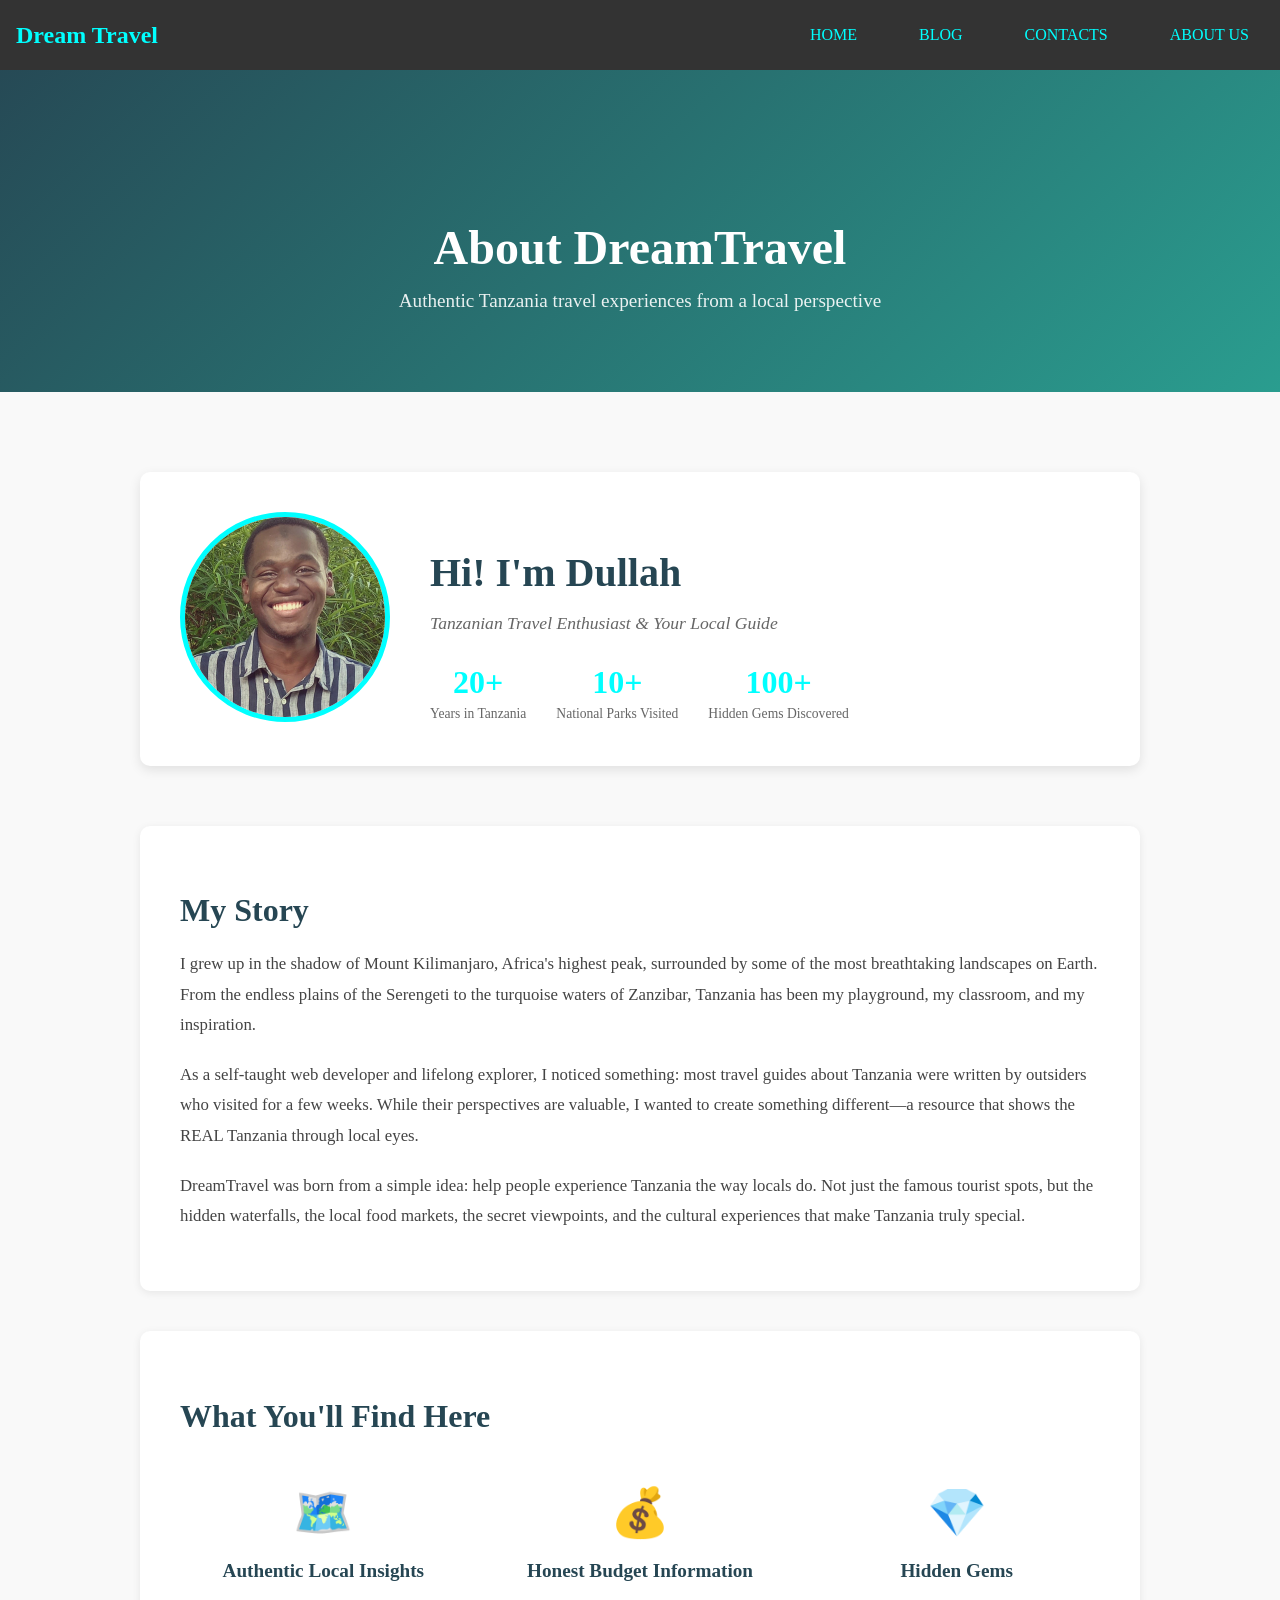
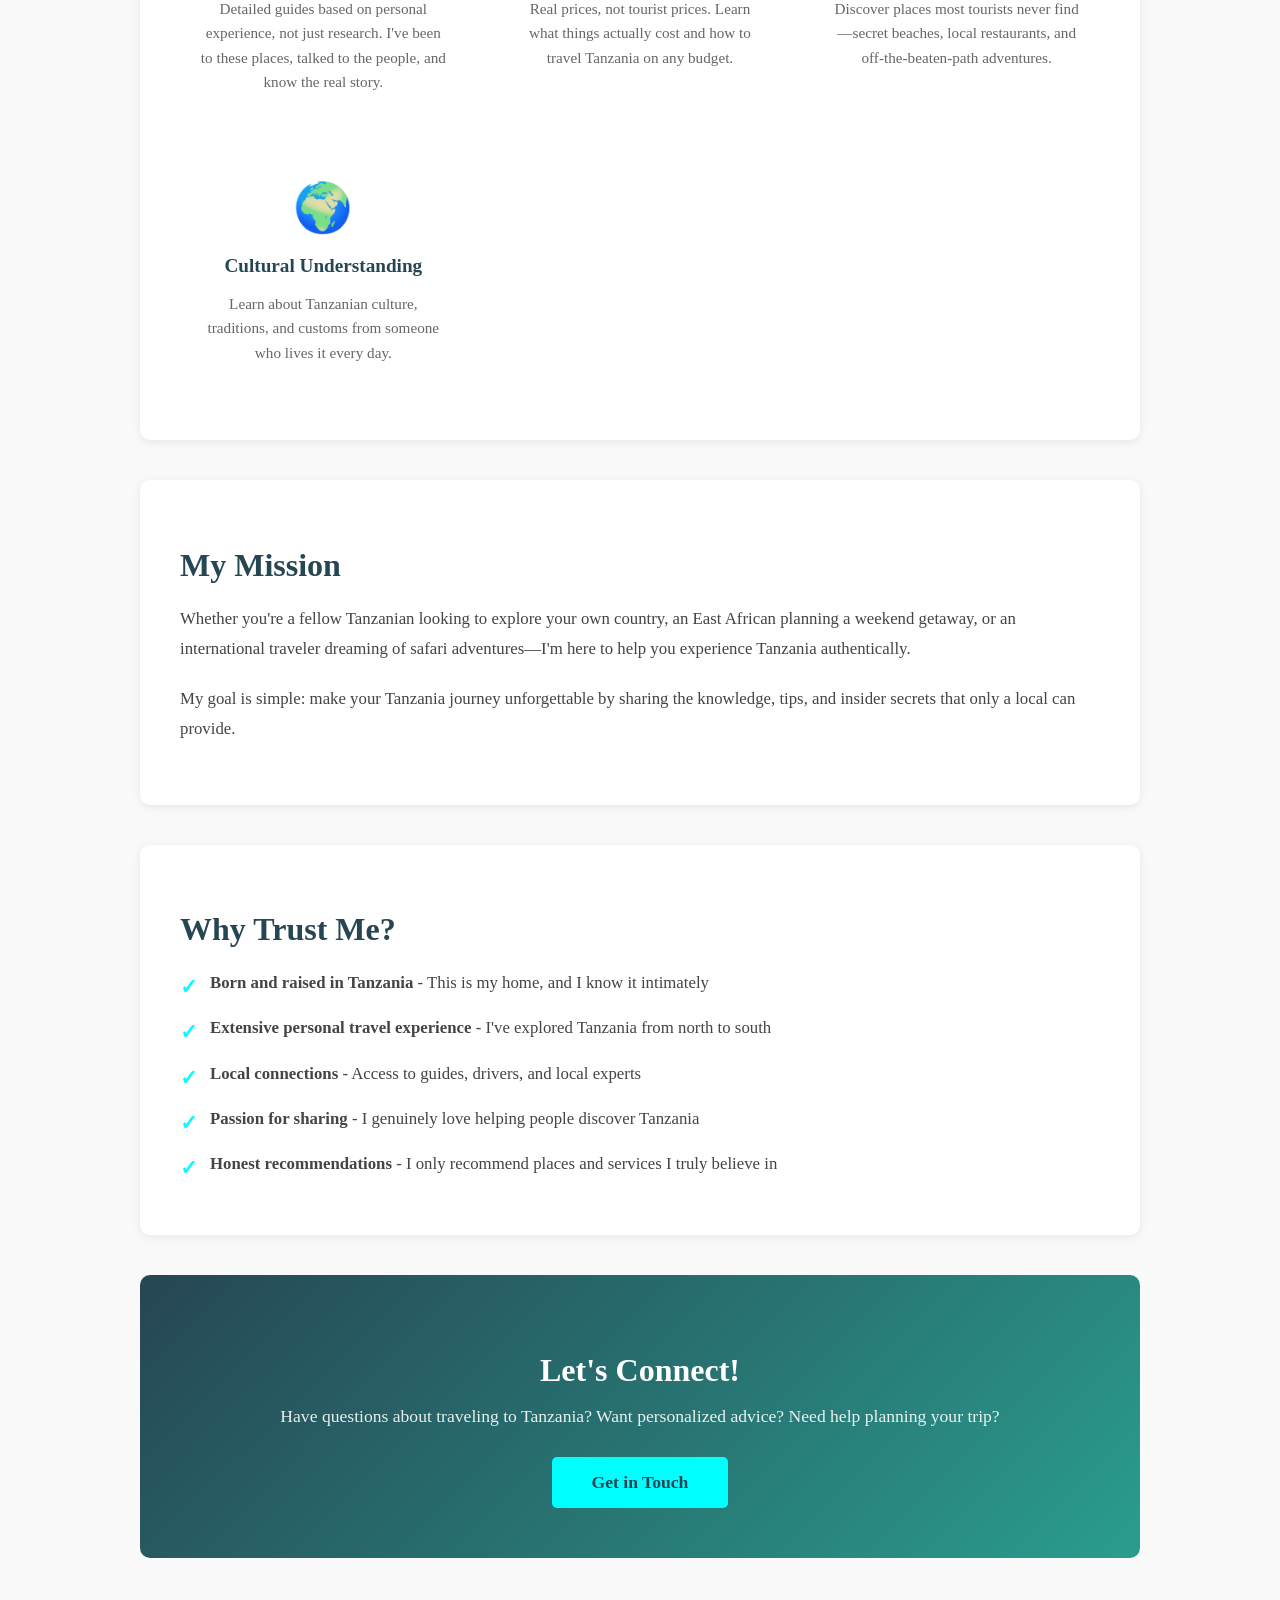
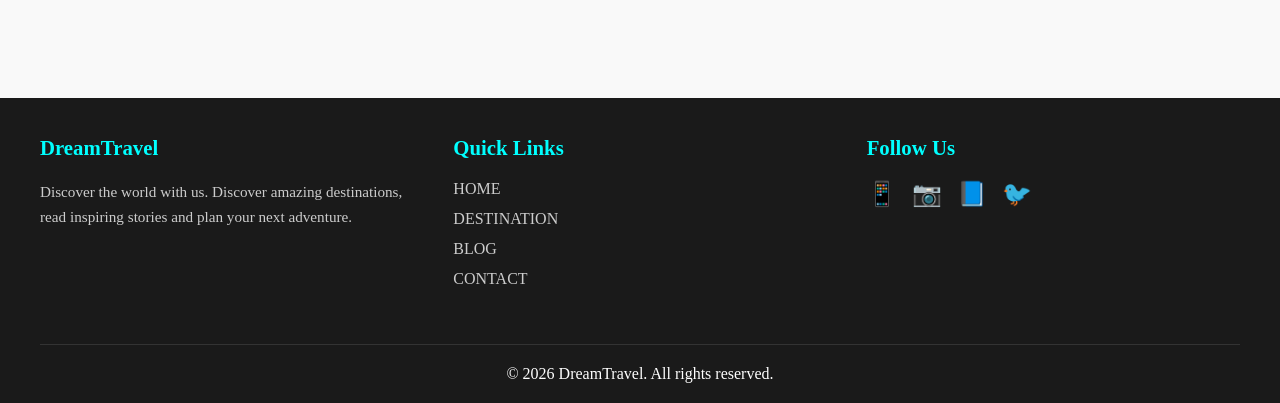
<file: about-us.html>
<!DOCTYPE html>
<html lang="en">
<head>
    <meta charset="UTF-8">
    <meta name="viewport" content="width=device-width, initial-scale=1.0">
    <title>Dream Travel Blog</title>
    <link rel="stylesheet" href="css/style.css">
</head>
<body>
    <nav class="navigation-bar">
        <div class="logo">Dream Travel</div>
        <div class="nav-links">
        <a href="index.html#Home">Home</a>
        <a href="blog.html">Blog</a>
        <a href="contact.html">Contacts</a>
        <a href="about-us.html">About Us</a>
        </div>
    </nav>



    <!--about-us hero section-->
    <section class="about-hero">
        <h1>About DreamTravel</h1>
        <p>Authentic Tanzania travel experiences from a local perspective</p>
    </section>

    <!--contents-->
    <section class="about-content">
        <div class="about-container">
            
            <!-- in mr.crabbs voice: me profile section-->
            <div class="about-profile">
                <div class="profile-image">
                    <img src="img/dullah.jpg" alt="Dullah">

                </div>
                
                <div class="profile-info">
                    <h2>Hi! I'm Dullah</h2>
                    <p class="tagline">Tanzanian Travel Enthusiast & Your Local Guide</p>
                    <div class="profile-stats">
                        <div class="stat">
                            <span class="stat-number">20+</span>
                            <span class="stat-label">Years in Tanzania</span>
                        </div>
                        <div class="stat">
                            <span class="stat-number">10+</span>
                            <span class="stat-label">National Parks Visited</span>
                        </div>
                        <div class="stat">
                            <span class="stat-number">100+</span>
                            <span class="stat-label">Hidden Gems Discovered</span>
                        </div>
                    </div>
                </div>
            </div>

            <!-- story sect -->
            <div class="about-story">
                <h2>My Story</h2>
                <p>
                    I grew up in the shadow of Mount Kilimanjaro, Africa's highest peak, 
                    surrounded by some of the most breathtaking landscapes on Earth. From 
                    the endless plains of the Serengeti to the turquoise waters of Zanzibar, 
                    Tanzania has been my playground, my classroom, and my inspiration.
                </p>
                <p>
                    As a self-taught web developer and lifelong explorer, I noticed something: 
                    most travel guides about Tanzania were written by outsiders who visited for 
                    a few weeks. While their perspectives are valuable, I wanted to create 
                    something different—a resource that shows the REAL Tanzania through local eyes.
                </p>
                <p>
                    DreamTravel was born from a simple idea: help people experience Tanzania 
                    the way locals do. Not just the famous tourist spots, but the hidden waterfalls, 
                    the local food markets, the secret viewpoints, and the cultural experiences 
                    that make Tanzania truly special.
                </p>
            </div>

            <!-- what we 0ffer sect -->
            <div class="about-offer">
                <h2>What You'll Find Here</h2>
                <div class="offer-grid">
                    <div class="offer-item">
                        <div class="offer-icon">🗺️</div>
                        <h3>Authentic Local Insights</h3>
                        <p>Detailed guides based on personal experience, not just research. 
                           I've been to these places, talked to the people, and know the real story.</p>
                    </div>

                    <div class="offer-item">
                        <div class="offer-icon">💰</div>
                        <h3>Honest Budget Information</h3>
                        <p>Real prices, not tourist prices. Learn what things actually cost 
                           and how to travel Tanzania on any budget.</p>
                    </div>

                    <div class="offer-item">
                        <div class="offer-icon">💎</div>
                        <h3>Hidden Gems</h3>
                        <p>Discover places most tourists never find—secret beaches, 
                           local restaurants, and off-the-beaten-path adventures.</p>
                    </div>

                    <div class="offer-item">
                        <div class="offer-icon">🌍</div>
                        <h3>Cultural Understanding</h3>
                        <p>Learn about Tanzanian culture, traditions, and customs from 
                           someone who lives it every day.</p>
                    </div>
                </div>
            </div>

            <!-- mission sect -->
            <div class="about-mission">
                <h2>My Mission</h2>
                <p>
                    Whether you're a fellow Tanzanian looking to explore your own country, 
                    an East African planning a weekend getaway, or an international traveler 
                    dreaming of safari adventures—I'm here to help you experience Tanzania 
                    authentically.
                </p>
                <p>
                    My goal is simple: make your Tanzania journey unforgettable by sharing 
                    the knowledge, tips, and insider secrets that only a local can provide.
                </p>
            </div>

            <!-- Why Trust Me Section -->
            <div class="about-trust">
                <h2>Why Trust Me?</h2>
                <ul class="trust-list">
                    <li><strong>Born and raised in Tanzania</strong> - This is my home, and I know it intimately</li>
                    <li><strong>Extensive personal travel experience</strong> - I've explored Tanzania from north to south</li>
                    <li><strong>Local connections</strong> - Access to guides, drivers, and local experts</li>
                    <li><strong>Passion for sharing</strong> - I genuinely love helping people discover Tanzania</li>
                    <li><strong>Honest recommendations</strong> - I only recommend places and services I truly believe in</li>
                </ul>
            </div>

            <!-- CTA Section -->
            <div class="about-cta">
                <h2>Let's Connect!</h2>
                <p>Have questions about traveling to Tanzania? Want personalized advice? 
                   Need help planning your trip?</p>
                <a href="contact.html" class="cta-button">Get in Touch</a>
            </div>

        </div>
    </section>

     <!--footer-->

            <footer class="footer">
            <div class="footer-content">
                <div class="footer-column">
                    <h3>DreamTravel</h3>
                    <p>Discover the world with us. Discover amazing destinations, read inspiring stories and plan your next adventure.</p>
                </div>
                <div class="footer-column">
                    <h3>Quick Links</h3>
                    <ul class="footer-links">
                        <li><a href="index.html">HOME</a></li>
                        <li><a href="destination.html">DESTINATION</a></li>
                        <li><a href="blog.html">BLOG</a></li>
                        <li><a href="contact.html">CONTACT</a></li>
                    </ul>
                </div>
                <div class="footer-column">
                    <h3>Follow Us</h3>
                    <div class="social-icons">
                        <a href="#" class="social-icon">📱</a>
                        <a href="#" class="social-icon">📷</a>
                        <a href="#" class="social-icon">📘</a>
                        <a href="#" class="social-icon">🐦</a>
                    </div>
                </div>
            </div>
            <div class="footer-bottom">
                <p>&copy; 2026 DreamTravel. All rights reserved.</p>
            </div>
        </footer>
    
</body>
</html>
</file>
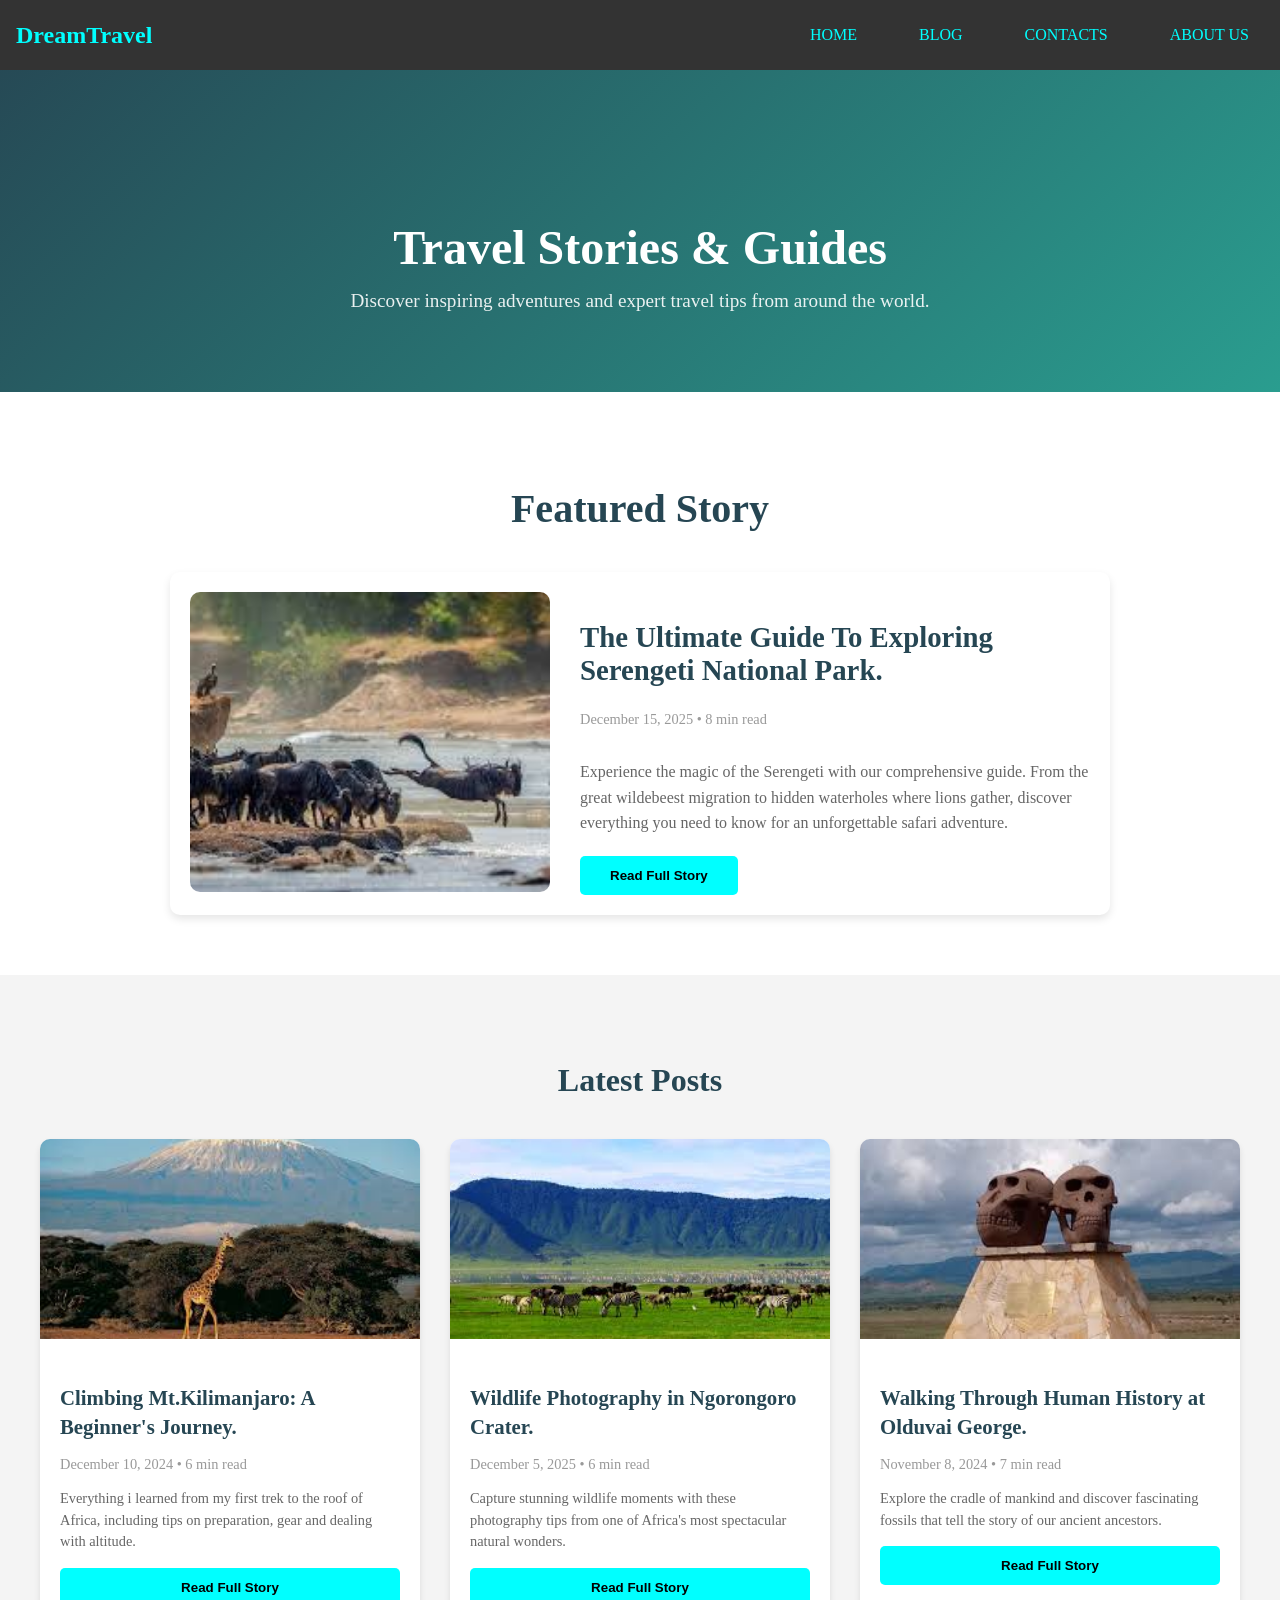
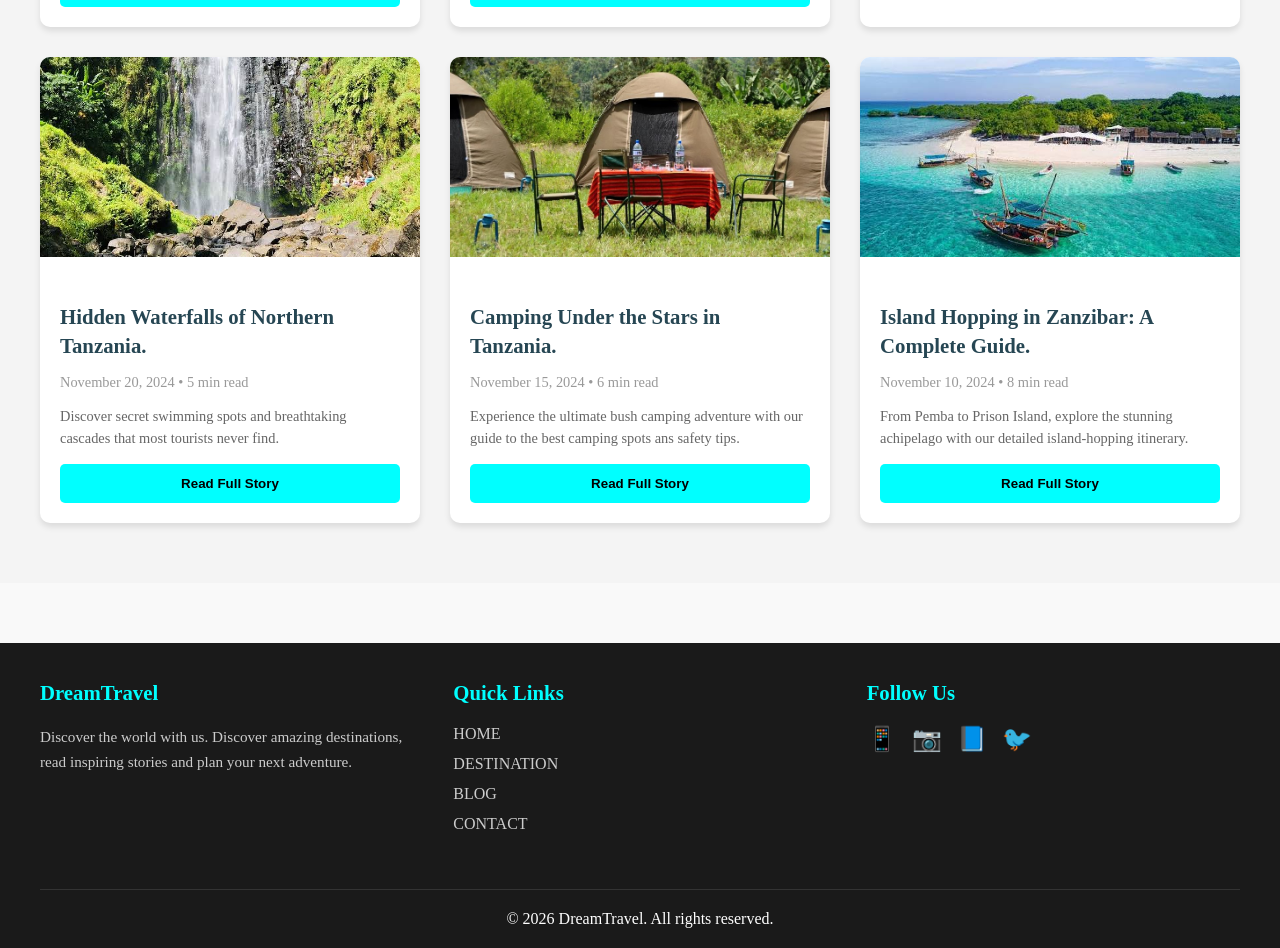
<file: blog.html>
<!doctype html>
<html lang="en">
  <head>
    <meta charset="UTF-8" />
    <meta name="viewport" content="width=device-width, initial-scale=1.0">
    <title>Dream Travel Blog</title>
    <link rel="stylesheet" href="css/style.css" />
  </head>
  <body>
    <nav class="navigation-bar">
      <div class="logo">DreamTravel</div>
      <div class="nav-links">
        <a href="index.html">Home</a>
        <a href="blog.html">Blog</a>
        <a href="contact.html">Contacts</a>
        <a href="about-us.html">About Us</a>
      </div>
    </nav>
    <!--blogs hero section-->
    <section class="blog-hero">
      <h1>Travel Stories & Guides</h1>
      <p>
        Discover inspiring adventures and expert travel tips from around the
        world.
      </p>
    </section>

    <!--section with featured posts-->
    <section class="featured-post-sect">
      <h2>Featured Story</h2>

      <div class="featured-post">
        <img src="/img/serengeti.jpg" alt="serengeti image">
        <div class="featured-content">
          <h3>The Ultimate Guide To Exploring Serengeti National Park.</h3>
          <p class="post-meta">December 15, 2025 • 8 min read</p>
          <p class="post-excerpt">
            Experience the magic of the Serengeti with our comprehensive guide.
            From the great wildebeest migration to hidden waterholes where lions
            gather, discover everything you need to know for an unforgettable
            safari adventure.
          </p>
          <button class="read-more-btn">Read Full Story</button>
        </div>
      </div>
    </section>

    <!--latest posts section-->
    <section class="blog-post-section">
      <h2>Latest Posts</h2>
      <div class="blog-post-grid">
        <!--first post-->
        <div class="blog-post-card">
          <img src="/img/mt. kilimanjaro.jpg" alt="mount kilimanjaro image">
          <div class="post-card-content">
            <h3>Climbing Mt.Kilimanjaro: A Beginner's Journey.</h3>
            <p class="post-meta">December 10, 2024 • 6 min read</p>
            <p class="post-excerpt">
              Everything i learned from my first trek to the roof of Africa,
              including tips on preparation, gear and dealing with altitude.
            </p>
            <button class="read-more-btn">Read Full Story</button>
          </div>
        </div>
        <!--second post -->
        <div class="blog-post-card">
          <img src="/img/ngorongoro.jpg" alt="ngorongoro crater">
          <div class="post-card-content">
            <h3>Wildlife Photography in Ngorongoro Crater.</h3>
            <p class="post-meta">December 5, 2025 • 6 min read</p>
            <p class="post-excerpt">
              Capture stunning wildlife moments with these photography tips from
              one of Africa's most spectacular natural wonders.
            </p>
            <button class="read-more-btn">Read Full Story</button>
          </div>
        </div>

        <!--third post-->
        <div class="blog-post-card">
          <img src="/img/olduvai george.jpg" alt="olduvai george">
          <div class="post-card-content">
            <h3>Walking Through Human History at Olduvai George.</h3>
            <p class="post-meta">November 8, 2024 • 7 min read</p>
            <p class="post-excerpt">
              Explore the cradle of mankind and discover fascinating fossils
              that tell the story of our ancient ancestors.
            </p>
            <button class="read-more-btn">Read Full Story</button>
          </div>
        </div>
        <!--fourth-post-->
        <div class="blog-post-card">
          <img src="/img/waterfall 1.jpeg" alt="waterfall">
          <div class="post-card-content">
            <h3>Hidden Waterfalls of Northern Tanzania.</h3>
            <p class="post-meta">November 20, 2024 • 5 min read</p>
            <p class="post-excerpt">
              Discover secret swimming spots and breathtaking cascades that most
              tourists never find.
            </p>
            <button class="read-more-btn">Read Full Story</button>
          </div>
        </div>
        <!--fifth-post-->
        <div class="blog-post-card">
          <img src="/img/camping.jpg" alt="camping">
          <div class="post-card-content">
            <h3>Camping Under the Stars in Tanzania.</h3>
            <p class="post-meta">November 15, 2024 • 6 min read</p>
            <p class="post-excerpt">
              Experience the ultimate bush camping adventure with our guide to
              the best camping spots ans safety tips.
            </p>
            <button class="read-more-btn">Read Full Story</button>
          </div>
        </div>
        <!--sixth-post-->
        <div class="blog-post-card">
          <img src="/img/island -hopping.jpeg" alt="island">
          <div class="post-card-content">
            <h3>Island Hopping in Zanzibar: A Complete Guide.</h3>
            <p class="post-meta">November 10, 2024 • 8 min read</p>
            <p class="post-excerpt">
              From Pemba to Prison Island, explore the stunning achipelago with
              our detailed island-hopping itinerary.
            </p>
            <button class="read-more-btn">Read Full Story</button>
          </div>
        </div>
      </div>
    </section>
    
    <!--footer-->

            <footer class="footer">
            <div class="footer-content">
                <div class="footer-column">
                    <h3>DreamTravel</h3>
                    <p>Discover the world with us. Discover amazing destinations, read inspiring stories and plan your next adventure.</p>
                </div>
                <div class="footer-column">
                    <h3>Quick Links</h3>
                    <ul class="footer-links">
                        <li><a href="index.html">HOME</a></li>
                        <li><a href="destination.html">DESTINATION</a></li>
                        <li><a href="blog.html">BLOG</a></li>
                        <li><a href="contact.html">CONTACT</a></li>
                    </ul>
                </div>
                <div class="footer-column">
                    <h3>Follow Us</h3>
                    <div class="social-icons">
                        <a href="#" class="social-icon">📱</a>
                        <a href="#" class="social-icon">📷</a>
                        <a href="#" class="social-icon">📘</a>
                        <a href="#" class="social-icon">🐦</a>
                    </div>
                </div>
            </div>
            <div class="footer-bottom">
                <p>&copy; 2026 DreamTravel. All rights reserved.</p>
            </div>
        </footer>
  </body>
</html>
</file>
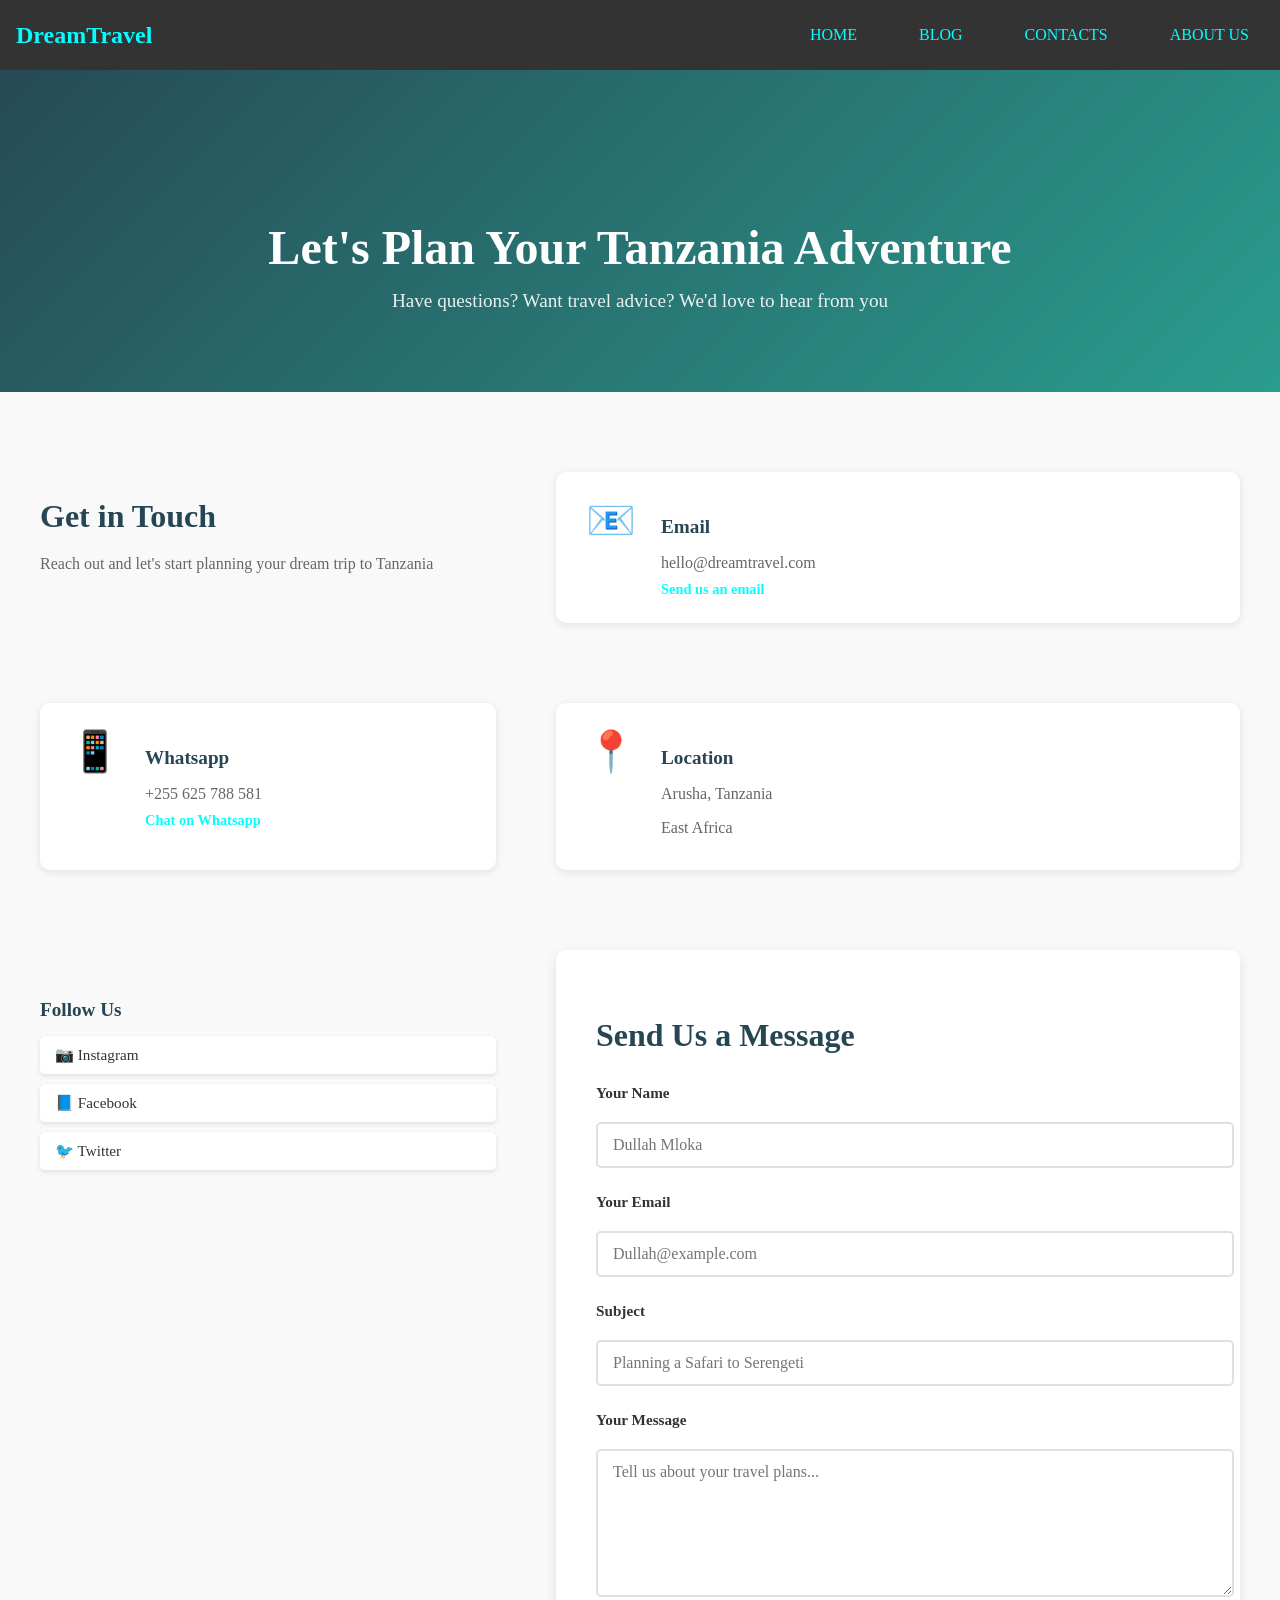
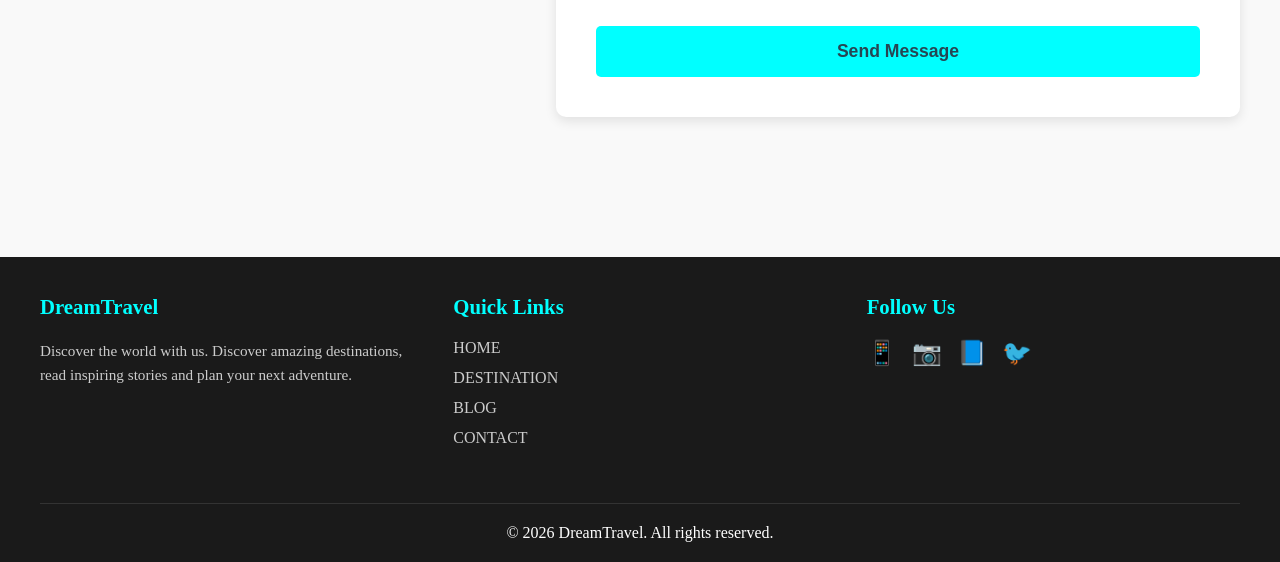
<file: contact.html>
<!doctype html>
<html lang="en">
  <head>
    <meta charset="UTF-8">
    <meta name="viewport" content="width=device-width, initial-scale=1.0">
    <title>Dream Travel Blog</title>
    <link rel="stylesheet" href="css/style.css">
  </head>
  <body>
    <nav class="navigation-bar">
      <div class="logo">DreamTravel</div>
      <div class="nav-links">
        <a href="index.html">Home</a>
        <a href="blog.html">Blog</a>
        <a href="contact.html">Contacts</a>
        <a href="about-us.html">About Us</a>
      </div>
    </nav>

    <section class="contact-hero">
        <h1>Let's Plan Your Tanzania Adventure</h1>
        <p>Have questions? Want travel advice? We'd love to hear from you</p>
    </section>
<!--from the left side-->
    <section class="contact-section">
        <div class="contact-container">
            <div class="contact-info">
                <h2>Get in Touch</h2>
                <p class="contact-intro">Reach out and let's start planning your dream trip to Tanzania</p>
            </div>
            <!--email card-->
            <div class="info-card">
                <div class="info-icon">📧</div>
                <div class="info-details">
                    <h3>Email</h3>
                    <p>hello@dreamtravel.com</p>
                    <a href="mailto:hello@dreamtravel.com">Send us an email</a>
                </div>
            </div>
            <!--whatsapp card-->
            <div class="info-card">
                <div class="info-icon">📱</div>
                <div class="info-details">
                    <h3>Whatsapp</h3>
                    <p>+255 625 788 581</p>
                    <a href="https://wa.me/255625788581" target="_blank">Chat on Whatsapp</a>
                </div>
            </div>
            <!--location card-->
            <div class="info-card">
                <div class="info-icon">📍</div>
                <div class="info-details">
                    <h3>Location</h3>
                    <p>Arusha, Tanzania</p>
                    <p class="small-text">East Africa</p>
                </div>    
            </div>
            <!--social-media-->
            <div class="social-links">
                    <h3>Follow Us</h3>
                    <div class="social-icons-contact">
                        <a href="#" class="social-link">📷 Instagram</a>
                        <a href="#" class="social-link">📘 Facebook</a>
                        <a href="#" class="social-link">🐦 Twitter</a>
                    </div>
                </div>
        

        <!--right side-->
        <div class="contact-form-container">
            <h2>Send Us a Message</h2>
            <form class="contact-form" id="contactform">
                <!--name input-->
                <div class="form-group">
                    <label for="name">Your Name</label>
                    <input type="text" id="name" name="name" placeholder="Dullah Mloka" required>
                </div>

                <!--email input-->
                <div class="form-group">
                    <label for="email">Your Email</label>
                    <input type="email" id="email" name="email" placeholder="Dullah@example.com" required>
                </div>

                <!--subject input-->
                <div class="form-group">
                    <label for="subject">Subject</label>
                    <input type="text" id="subject" name="subject" placeholder="Planning a Safari to Serengeti" required>
                </div>

                <!--name input-->
                <div class="form-group">
                    <label for="message">Your Message</label>
                    <textarea id="name" name="name" rows="6" placeholder="Tell us about your travel plans..." required></textarea>
                </div>

                <button type="submit" class="submit-btn">Send Message</button>
            </form>
         </div>
    </div>
    </section>

     <!--footer-->

            <footer class="footer">
            <div class="footer-content">
                <div class="footer-column">
                    <h3>DreamTravel</h3>
                    <p>Discover the world with us. Discover amazing destinations, read inspiring stories and plan your next adventure.</p>
                </div>
                <div class="footer-column">
                    <h3>Quick Links</h3>
                    <ul class="footer-links">
                        <li><a href="index.html">HOME</a></li>
                        <li><a href="destination.html">DESTINATION</a></li>
                        <li><a href="blog.html">BLOG</a></li>
                        <li><a href="contact.html">CONTACT</a></li>
                    </ul>
                </div>
                <div class="footer-column">
                    <h3>Follow Us</h3>
                    <div class="social-icons">
                        <a href="#" class="social-icon">📱</a>
                        <a href="#" class="social-icon">📷</a>
                        <a href="#" class="social-icon">📘</a>
                        <a href="#" class="social-icon">🐦</a>
                    </div>
                </div>
            </div>
            <div class="footer-bottom">
                <p>&copy; 2026 DreamTravel. All rights reserved.</p>
            </div>
        </footer>
    
</body>
</html>
</file>
<file: css/style.css>
html {
  scroll-behavior: smooth;
}

body {
  margin: 0;
  padding: 0;
  background-color: #f9f9f9;
  min-height: 100%;
}

.navigation-bar {
  display: flex;
  padding: 1rem;
  justify-content: space-between;
  align-items: center;
  background-color: #333;
  position: fixed;
  top: 0;
  left: 0;
  z-index: 1000;
  width: 100%;
  box-sizing: border-box;
}

.logo {
  color: aqua;
  font-size: 1.5rem;
  font-weight: bold;
}

.nav-links {
  display: flex;
  gap: 2rem;
}

.nav-links a {
  color: aqua;
  text-decoration: none;
  text-transform: uppercase;
  padding: 10px 15px;
}

.nav-links a:hover {
  color: white;
  font-weight: bold;
  transition: 0.2ms ease;
  text-decoration: underline white;
}

.hero {
  position: relative;
  align-items: center;
  display: flex;
  text-align: center;
  min-height: 700px;
  background-image: url("../img/sea-7233667.jpg");
  background-size: cover;
  background-position: center;
}

.hero-content {
  width: 60%;
  margin: auto;
  text-align: center;
}

.hero-content h1 {
  position: relative;
  text-align: center;
  font-weight: bold;
  color: #264653;
  font-size: 300%;
  font-family: "playfair display", serif;
}

.hero-content p {
  font-size: 20px;
  padding-bottom: 20px;
  font-family: "lora", serif;
}

.hero-content a {
  text-decoration: none;
  padding: 10px;
}

#read_more_btn {
  border-radius: 10px;
  min-height: 39px;
  background-color: aqua;
  font-weight: bold;
  padding: 10px;
  cursor: pointer;
  transition: transform 0.5s ease;
}

#read_more_btn:hover {
  transition: 0.3s ease-in-out;
  background-color: #264653;
  color: white;
  transform: scale(1.1);
}

.grid-section {
  background-color: white;
  padding: 60px 20px;
  margin-top: 40px;
}

.grid {
  display: grid;
  grid-template-columns: repeat(auto-fit, minmax(250px, 1fr));
  gap: 30px;
  padding: 20px;
  max-width: 1400px;
  margin: 0 auto;
  padding: 0 20px;
}

.image-container {
  position: relative;
  width: 100%;
  overflow: hidden;
  border-radius: 10px;
  cursor: pointer;
  transition: tansform 0.3s ease;
}

.image-container img {
  width: 100%;
  height: 300px;
  object-fit: cover;
  border-radius: 10px;
  display: block;
  object-position: 50% 29%;
  transition: transform 0.3s ease;
}

.image-container:hover img {
  transform: scale(1.1);
}

.overlay-text {
  position: absolute;
  bottom: 0;
  left: 0;
  width: 100%;
  background: rgba(0, 0, 0, 0);
  color: white;
  text-align: center;
  padding: 50px;
  box-sizing: border-box;
  text-shadow: 2px 2px 5px rgba(0, 0, 0, 0.7);
}

.overlay-text h3 {
  margin: 0;
  font-size: 20px;
  font-weight: bold;
}

.overlay-text p {
  margin: 5px 0 0;
  font-size: 20px;
  opacity: 0;
  transition: opacity 0.32s ease;
}

.image-container:hover {
  transform: translateY(-10px);
}

.image-container:hover .overlay-text p {
  opacity: 1;
}

.featured-destinations {
  padding: 60px 20px;
  background-color: #f4f4f4;
  text-align: center;
}

.featured-destinations h2 {
  font-size: 2.5rem;
  color: #264653;
  margin-bottom: 40px;
  font-family: "Playfair Display", serif;
}

.destination-cards {
  display: grid;
  grid-template-columns: repeat(auto-fit, minmax(250px, 1fr));
  gap: 30px;
  max-width: 1200px;
  margin: 0 auto;
}

.cards {
  background-color: white;
  border-radius: 10px;
  overflow: hidden;
  box-shadow: 0 4px 6px rgba(0, 0, 0, 0.1);
  transition: transform 0.3s ease;
}

.cards:hover {
  transform: translateY(-10px);
  box-shadow: 0 8px 12px rgba(0, 0, 0, 0.2);
}

.cards img {
  width: 100%;
  height: 200px;
  object-fit: cover;
}

.cards h3 {
  padding: 15px 15px 10px;
  color: #264653;
  font-size: 1.5rem;
  margin: 0;
}

.cards p {
  padding: o 15px 15px;
  color: #666;
  font-size: 0.95rem;
  line-height: 1.5;
}

.card-btn {
  width: 90%;
  margin: 0 auto 20px;
  display: block;
  padding: 10px 20px;
  background-color: aqua;
  border: none;
  border-radius: 5px;
  font-weight: bold;
  cursor: pointer;
  transition: background-color 0.3s ease;
}

.card-btn:hover {
  background-color: #264653;
  color: white;
}

.why-choose-us {
  padding: 60px 20px;
  background-color: white;
  text-align: center;
}

.why-choose-us h2 {
  font-size: 2.5rem;
  color: #264653;
  margin-bottom: 10px;
  font-family: "Playfair Display", serif;
}

.subtitle {
  font-size: 1.1rem;
  color: #666;
  margin-bottom: 50px;
  font-style: italic;
}

.feature-containers {
  display: grid;
  grid-template-columns: repeat(auto-fit, minmax(250px, 1fr));
  gap: 30px;
  max-width: 1200px;
  margin: 0 auto;
  padding: 0 20px;
}

.feature-cards {
  background-color: #f9f9f9;
  padding: 30px 20px;
  border-radius: 10px;
  transition:
    transform 0.3s ease,
    box-shadow 0.3s ease;
}

.feature-cards:hover {
  transform: translateY(-10px);
  box-shadow: 0 10px 20px rgba(0, 0, 0, 0.15);
}

.feature-icon {
  font-size: 3rem;
  margin-bottom: 15px;
}

.feature-cards h3 {
  font-size: 1.3rem;
  color: #264653;
  margin-bottom: 10px;
  font-weight: bold;
}

.feature-cards p {
  font-size: 0.9rem;
  color: #666;
  line-height: 1.6;
  margin: 0;
}

.testimonials {
  padding: 60px 20px;
  background-color: #f4f4f4;
  text-align: center;
}

.testimonials h2 {
  font-size: 2.5rem;
  color: #264653;
  margin-bottom: 10px;
  font-family: "Playfair Display", serif;
}

.testimonial-containers {
  display: grid;
  grid-template-columns: repeat(auto-fit, minmax(250px, 1fr));
  gap: 30px;
  max-width: 1200px;
  margin: 0 auto;
  padding: 0 20px;
}

.testimonial-cards {
  background-color: white;
  padding: 30px;
  border-radius: 10px;
  box-shadow: 0 4px 8px rgba(0, 0, 0, 0.1);
  transition:
    transform 0.3s ease,
    box-shadow 0.3s ease;
}

.testimonial-cards:hover {
  transform: translateY(-8px);
  box-shadow: 0 8px 16px rgba(0, 0, 0, 0.2);
}

.quote {
  font-size: 1.05rem;
  color: #333;
  line-height: 1.7;
  font-style: italic;
  margin-bottom: 20px;
  position: relative;
}

.quote::before {
  content: '"';
  font-size: 3rem;
  color: aqua;
  position: absolute;
  top: -15px;
  left: -10px;
  opacity: 0.3;
}

.traveler-name {
  font-size: 1rem;
  font-weight: bold;
  color: #264653;
  margin-bottom: 5px;
}

.trip-info {
  font-size: 0.5rem;
  color: #999;
  margin: 0;
}

.newsletter {
  padding: 60px 20px;
  background-color: #264653;
  text-align: center;
  color: white;
}

.newsletter h2 {
  font-size: 2.5rem;
  margin-bottom: 15px;
  font-family: "Playfair Display", serif;
  color: white;
}

.newsletter p {
  font-size: 1.1rem;
  margin-bottom: 30px;
  max-width: 600px;
  margin-left: auto;
  margin-right: auto;
}

.newsletter-form {
  display: flex;
  justify-content: center;
  gap: 10px;
  max-width: 500px;
  margin: 0 auto;
}

.newsletter-form input {
  flex: 1;
  padding: 15px 20px;
  border: none;
  border-radius: 5px;
  font-size: 1rem;
  outline: none;
}

.newsletter-form input::placeholder {
  color: #999;
}

.newsletter-form button {
  padding: 15px 30px;
  background-color: aqua;
  border: none;
  border-radius: 3px;
  font-size: 1rem;
  font-weight: bold;
  color: #264653;
  cursor: pointer;
  transition: background-color 0.3s ease;
}

.newsletter-form button:hover {
  background-color: white;
}

.footer {
  background-color: #1a1a1a;
  padding: 17px 20px 0;
  color: white;
  margin-top: 60px;
  margin-bottom: 0px;
}

.footer-content {
  display: grid;
  grid-template-columns: repeat(auto-fit, minmax(250px, 1fr));
  gap: 40px;
  max-width: 1200px;
  margin: 0 auto;
  padding-bottom: 40px;
  border-bottom: 1px solid #333;
}

.footer-column h3 {
  font-size: 1.3rem;
  margin-bottom: 20px;
  color: aqua;
}

.footer-column p {
  font-size: 0.95rem;
  line-height: 1.6;
  color: #ccc;
}

.footer-links {
  list-style: none;
  padding: 0;
}

.footer-links li {
  margin-bottom: 12px;
}

.footer-links a {
  color: #ccc;
  text-decoration: none;
  transition: color 0.3s ease;
}

.footer-links a:hover {
  color: aqua;
}

.social-icons {
  display: flex;
  gap: 15px;
}

.social-icon {
  font-size: 1.5rem;
  text-decoration: none;
  transition: transform 0.3s ease;
}

.social-icon:hover {
  transform: scale(1.2);
}

.footer-bottom {
  padding: 10px;
  text-align: center;
}
.footer-bottom p {
  margin: 0;
  padding: 10px;
}

.blog-hero {
  padding: 180px 20px 80px;
  background: linear-gradient(135deg, #264653 0%, #2a9d8f 100%);
  text-align: center;
  color: white;
}
.blog-hero h1 {
  font-size: 3rem;
  margin-bottom: 15px;
  font-family: "Playfair Display", serif;
}
.blog-hero p {
  font-size: 1.2rem;
  max-width: 600px;
  margin: 0 auto;
  opacity: 0.9;
}
.featured-post-sect {
  padding: 60px 20px;
  background-color: white;
  text-align: center;
}
.featured-post-sect h2 {
  font-size: 40px;
  color: #264653;
  margin-bottom: 40px;
  font-family: "Playfair Display", serif;
}
.featured-post {
  max-width: 900px;
  margin: 0 auto;
  display: flex;
  gap: 30px;
  background-color: white;
  border-radius: 10px;
  box-shadow: 0 4px 8px rgba(0, 0, 0, 0.1);
  padding: 20px;
  transition:
    transform 0.3s ease,
    box-shadow 0.3s ease;
}
.featured-post:hover {
  transform: translateY(-5px);
  box-shadow: 0px 8px 16px rgba(0, 0, 0, 0.15);
}
.featured-post img {
  width: 40%;
  height: 300px;
  object-fit: cover;
  border-radius: 10px;
}
.featured-content {
  flex: 1;
  text-align: left;
  display: flex;
  flex-direction: column;
  justify-content: center;
}
.featured-content h3 {
  font-size: 1.8rem;
  color: #264653;
  margin-bottom: 10px;
}
.post-meta {
  font-size: 0.9rem;
  color: #999;
  margin-bottom: 15px;
}
.post-excerpt {
  font-size: 1rem;
  color: #666;
  line-height: 1.6;
  margin-bottom: 20px;
}
.read-more-btn {
  align-self: flex-start;
  padding: 12px 30px;
  background-color: aqua;
  border: none;
  border-radius: 5px;
  font-weight: bold;
  cursor: pointer;
  transition:
    background-color 0.3s ease,
    transform 0.3s ease;
}
.read-more-btn:hover {
  background-color: #264653;
  color: white;
  transform: scale(1.05);
}
.blog-post-section {
  padding: 60px 20px;
  background-color: #f4f4f4;
  text-align: center;
}
.blog-post-section h2 {
  font-size: 2rem;
  color: #264653;
  margin-bottom: 40px;
  font-family: "Playfair Display", serif;
}
.blog-post-grid {
  display: grid;
  grid-template-columns: repeat(auto-fit, minmax(280px, 1fr));
  gap: 30px;
  max-width: 1200px;
  margin: 0 auto;
}
.blog-post-card {
  background-color: white;
  border-radius: 10px;
  overflow: hidden;
  box-shadow: 0 4px 6px rgba(0, 0, 0, 0.1);
  transition:
    transform 0.3s ease,
    box-shadow 0.3s ease;
}
.blog-post-card:hover {
  box-shadow: 0 8px 12px rgba(0, 0, 0, 0.2);
  transform: translateY(-10px);
}
.blog-post-card img {
  width: 100%;
  height: 200px;
  object-fit: cover;
  transition: transform 0.3s ease;
}
.blog-post-card:hover img {
  transform: scale(1.1);
}
.post-card-content {
  padding: 20px;
  text-align: left;
}
.post-card-content h3 {
  font-size: 1.3rem;
  color: #264653;
  margin-bottom: 10px;
  line-height: 1.4;
}
.post-card-content .post-excerpt {
  font-size: 0.9rem;
  color: #666;
  line-height: 1.5;
  margin-bottom: 15px;
}
.post-card-content .read-more-btn {
  width: 100%;
  text-align: center;
}
@media (max-width: 768px) {
  .blog-hero h1 {
    font-size: 2rem;
  }
  .blog-hero p {
    font-size: 1rem;
  }
  .featured-post {
    flex-direction: column;
  }
  .featured-post img {
    width: 100%;
    height: 250px;
  }
  .featured-post-sect .blog-post-section {
    font-size: 2rem;
  }
}


.contact-hero{
    padding: 180px 20px 80px;
    background: linear-gradient(135deg, #264653 0%, #2a9d8f 100%);
    text-align: center;
    color: white;
}
.contact-hero h1{
    font-size: 3rem;
    margin-bottom: 15px;
    font-family: "Playfair Display", serif;
}
.contact-hero p{
    font-size: 1.2rem;
    max-width: 600px;
    margin: 0 auto;
    opacity: 0.9;
}

.contact-section{
    padding: 80px 20px;
    background-color: #f9f9f9;
}
.contact-container{
    max-width: 1200px;
    margin: 0 auto;
    display: grid;
    grid-template-columns: 1fr 1.5fr;
    gap: 60px;
}
.contact-info h2{
    font-size: 2rem;
    color: #264653;
    margin-bottom: 15px;
    font-family: "Playfair Display", serif;
}
.contact-intro{
    font-size: 1rem;
    color: #666;
    margin-bottom: 30px;
    line-height: 1.6;
}
.info-card{
    display: flex;
    gap: 20px;
    background-color: white;
    padding: 25px;
    border-radius: 10px;
    margin-bottom: 20px;
    box-shadow: 0 2px 8px rgba(0, 0, 0, 0.1);
    transition: transform 0.3s ease, box-shadow 0.3s ease;
}
.info-card:hover{
    box-shadow: 0 4px 16px rgba(0, 0, 0, 0.15);
    transform: translateY(-5px);
}
.info-icon{
    font-size: 2.5rem;
    min-width: 60px;
    text-align: center;
}
.info-details h3{
    font-size: 1.2rem;
    color: #264653;
    margin-bottom: 8px;
}
.info-details p{
    font-size: 1rem;
    color: #666;
    margin-bottom: 8px;
}
.info-details a{
    font-size: 0.9rem;
    color: aqua;
    text-decoration: none;
    font-weight: bold;
    transition: color 0.3s ease;
}
.info-details a:hover{
    color: #264653;
}
.small-text{
    font-size: 0.85rem;
    color: #999;
}
.social-links{
    margin-top: 30px;
}
.social-links h3{
    font-size: 1.2rem;
    color: #264653;
    margin-bottom: 15px;
}
.social-icons-contact{
    display: flex;
    flex-direction: column;
    gap: 10px;
}
.social-link{
    display: inline-block;
    padding: 10px 15px;
    background-color: white;
    border-radius: 5px;
    text-decoration: none;
    color: #333;
    font-size: 0.95rem;
    box-shadow: 0 2px 5px rgba(0, 0, 0, 0.1);
    transition: background-color 0.3s ease, transform 0.3s ease;
}
.social-link:hover{
    background-color: aqua;
    transform: translateX(5px);
}

.contact-form-container{
    background-color: white;
    padding: 40px;
    border-radius: 10px;
    box-shadow: 0 4px 12px rgba(0, 0, 0, 0.1);
}
.contact-form-container h2{
    font-size: 2rem;
    color: #264653;
    margin-bottom: 30px;
    font-family: "Playfair Display", serif;
}
.form-group{
    margin-bottom: 25px
}
.form-group label{
    display: block;
    font-size: 0.95rem;
    color: #333;
    font-weight: bold;
    margin-bottom: 20px;
}
.form-group input,
.form-group textarea{
    width: 100%;
    padding: 12px 15px;
    border: 2px solid #e0e0e0;
    border-radius: 5px;
    font-size: 1rem;
    font-family: inherit;
    transition: border-color 0.3s ease;
}
.form-group input:focus,
.form-group textarea:focus{
    outline: none;
    border-color: aqua;
}
.form-group textarea{
    resize: vertical;
    min-height: 120px;
}

.submit-btn{
    width: 100%;
    padding: 15px;
    background-color: aqua;
    border: none;
    border-radius: 5px;
    font-size: 1.1rem;
    font-weight: bold;
    color: #264653;
    cursor: pointer;
    transition: background-color 0.3s ease, transform 0.3s ease;
}
.submit-btn:hover{
    background-color: #264653;
    color: white;
    transform: translateY(-2px);
}
@media (max-width:768px){
    .contact-hero h1{
        font-size: 2rem;
    }
    .contact-hero p{
        font-size: 1rem;
    }
    .contact-container{
        grid-template-columns: 1fr;
        gap: 40px;
    }
    .contact-form-container{
        padding: 30px 20px;
    }
    .info-card{
        flex-direction: column;
        text-align: center;
    }
    .info-icon{
        margin: 0 auto;
    }
}
.about-hero {
    padding: 180px 20px 80px;
    background: linear-gradient(135deg, #264653 0%, #2a9d8f 100%);
    text-align: center;
    color: white;
}

.about-hero h1 {
    font-size: 3rem;
    margin-bottom: 15px;
    font-family: "Playfair Display", serif;
}

.about-hero p {
    font-size: 1.2rem;
    max-width: 600px;
    margin: 0 auto;
    opacity: 0.9;
}

.about-content {
    padding: 80px 20px;
    background-color: #f9f9f9;
}

.about-container {
    max-width: 1000px;
    margin: 0 auto;
}

/* Profile Section */
.about-profile {
    background-color: white;
    border-radius: 10px;
    padding: 40px;
    margin-bottom: 60px;
    box-shadow: 0 4px 12px rgba(0, 0, 0, 0.1);
    display: flex;
    gap: 40px;
    align-items: center;
}

.profile-image {
    flex-shrink: 0;
}

.profile-image img {
    width: 200px;
    height: 200px;
    border-radius: 50%;
    object-fit: cover;
    border: 5px solid aqua;
}

.profile-info h2 {
    font-size: 2.5rem;
    color: #264653;
    margin-bottom: 10px;
    font-family: "Playfair Display", serif;
}

.tagline {
    font-size: 1.1rem;
    color: #666;
    margin-bottom: 30px;
    font-style: italic;
}

.profile-stats {
    display: flex;
    gap: 30px;
}

.stat {
    text-align: center;
}

.stat-number {
    display: block;
    font-size: 2rem;
    font-weight: bold;
    color: aqua;
}

.stat-label {
    display: block;
    font-size: 0.85rem;
    color: #666;
    margin-top: 5px;
}

/* Story, Offer, Mission, Trust Sections */
.about-story,
.about-offer,
.about-mission,
.about-trust {
    background-color: white;
    border-radius: 10px;
    padding: 40px;
    margin-bottom: 40px;
    box-shadow: 0 2px 8px rgba(0, 0, 0, 0.08);
}

.about-story h2,
.about-offer h2,
.about-mission h2,
.about-trust h2 {
    font-size: 2rem;
    color: #264653;
    margin-bottom: 20px;
    font-family: "Playfair Display", serif;
}

.about-story p,
.about-mission p {
    font-size: 1.05rem;
    line-height: 1.8;
    color: #444;
    margin-bottom: 20px;
}

/* Offer Grid */
.offer-grid {
    display: grid;
    grid-template-columns: repeat(auto-fit, minmax(220px, 1fr));
    gap: 30px;
    margin-top: 30px;
}

.offer-item {
    text-align: center;
    padding: 20px;
}

.offer-icon {
    font-size: 3rem;
    margin-bottom: 15px;
}

.offer-item h3 {
    font-size: 1.2rem;
    color: #264653;
    margin-bottom: 10px;
}

.offer-item p {
    font-size: 0.95rem;
    color: #666;
    line-height: 1.6;
}

/* Trust List */
.trust-list {
    list-style: none;
    padding: 0;
}

.trust-list li {
    font-size: 1.05rem;
    color: #444;
    line-height: 1.8;
    margin-bottom: 15px;
    padding-left: 30px;
    position: relative;
}

.trust-list li::before {
    content: "✓";
    position: absolute;
    left: 0;
    color: aqua;
    font-weight: bold;
    font-size: 1.3rem;
}

/* CTA Section */
.about-cta {
    background: linear-gradient(135deg, #264653 0%, #2a9d8f 100%);
    border-radius: 10px;
    padding: 50px;
    text-align: center;
    color: white;
}

.about-cta h2 {
    font-size: 2rem;
    margin-bottom: 15px;
    font-family: "Playfair Display", serif;
}

.about-cta p {
    font-size: 1.1rem;
    margin-bottom: 30px;
    opacity: 0.9;
}

.cta-button {
    display: inline-block;
    padding: 15px 40px;
    background-color: aqua;
    color: #264653;
    text-decoration: none;
    font-weight: bold;
    font-size: 1.1rem;
    border-radius: 5px;
    transition: background-color 0.3s ease, transform 0.2s ease;
}

.cta-button:hover {
    background-color: white;
    transform: translateY(-3px);
}

@media (max-width: 768px) {
    .about-hero h1 {
        font-size: 2rem;
    }

    .about-profile {
        flex-direction: column;
        text-align: center;
        padding: 30px 20px;
    }

    .profile-image img {
        width: 150px;
        height: 150px;
    }

    .profile-stats {
        flex-direction: column;
        gap: 20px;
    }

    .about-story,
    .about-offer,
    .about-mission,
    .about-trust,
    .about-cta {
        padding: 30px 20px;
    }

    .offer-grid {
        grid-template-columns: 1fr;
    }
}
</file>
